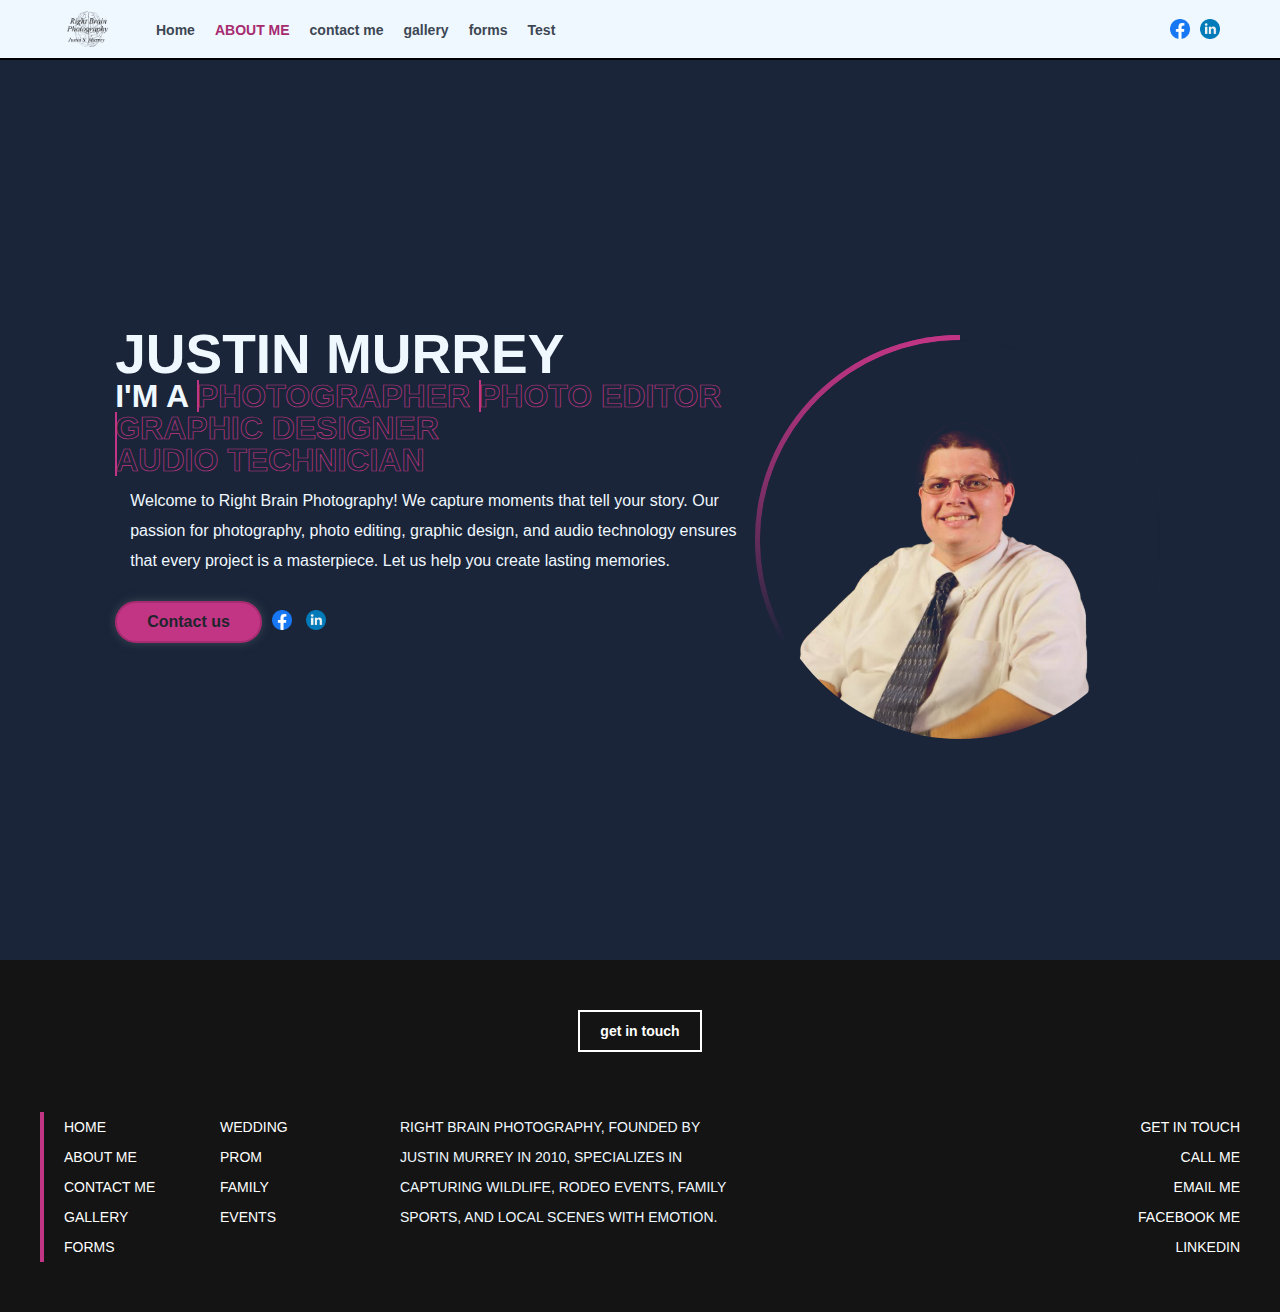
<file: aboutme.html>
<!DOCTYPE html>
<html lang="en">
  <head>
    <meta charset="UTF-8" />
    <meta name="viewport" content="width=device-width, initial-scale=1.0" />
    <title>right Brain Photography contact page</title>
    <link rel="stylesheet" href="css/reset.css" />
    <link rel="stylesheet" href="css/main.css" />
    <link rel="stylesheet" href="css/about.css" />
  </head>
  <body>
    <header class="head-main">
      <div class="head-main-logo">
        <img src="/images/logo3copy.png" alt="logo" />
        <nav class="head-main-nav">
          <ul>
            <li><a href="Index.html">Home</a></li>
            <li><a href="aboutme.html" class="active">about me</a></li>
            <li><a href="contactme.html">contact me</a></li>
            <li><a href="portfolio.html">gallery</a></li>
            <li><a href="#">forms</a></li>
            <li><a href="test.html">Test</a></li>
          </ul>
        </nav>
      </div>
      <div class="head-main-sm">
        <a href="#"> <div class="head-main-sm-fb"></div></a>
        <a href="#"><div class="head-main-sm-in"></div></a>
      </div>
    </header>
    <!--do not delete above-->
    <!--about section-->
    <section class="about-home">
      <div class="about-info">
        <h1>Justin Murrey</h1>
        <h2>
          I'm a
          <span style="--i: 4" data-text="Photographer">Photographer</span>
          <span style="--i: 3" data-text="Photo Editor">Photo Editor</span>
          <span style="--i: 2" data-text="Graphic Designer"
            >Graphic Designer</span
          >
          <span style="--i: 1" data-text="Audio Technician"
            >Audio Technician</span
          >
        </h2>
        <p>
          Welcome to Right Brain Photography! We capture moments that tell your
          story. Our passion for photography, photo editing, graphic design, and
          audio technology ensures that every project is a masterpiece. Let us
          help you create lasting memories.
        </p>

        <div class="btn-sci">
          <a class="btn-about" href="contactme.html">Contact us</a>
          <div class="sci">
            <a href="#">
              <img class="social-media" src="images/facebook.png" alt="" />
            </a>
            <a href="#">
              <img class="social-media" src="images/linkedin.png" alt="" />
            </a>
          </div>
        </div>
      </div>
      <!--about img-->
      <div class="about-img">
        <div class="about-img-box">
          <div class="about-img-item">
            <img src="images/selfportraitabout.png" alt="self portrait" />
          </div>
        </div>
      </div>
    </section>
    <!--footer section-->
    <footer class="footer-main">
      <div class="wrapper-main">
        <div class="wrapper-main footer-main-flex">
          <a class="footer-getintouch" href="#">get in touch</a>

          <div class="footer-sitemap">
            <ul>
              <li><a href="#">HOME</a></li>
              <li><a href="#"> ABOUT ME</a></li>
              <li><a href="#"> CONTACT ME</a></li>
              <li><a href="#"> GALLERY</a></li>
              <li><a href="#"> FORMS</a></li>
            </ul>
            <ul>
              <li><a href="#">WEDDING</a></li>
              <li><a href="#">PROM</a></li>
              <li><a href="#">FAMILY</a></li>
              <li><a href="#">EVENTS</a></li>
            </ul>
            <ul>
              <li>
                <p class="footer-sitemap-about">
                  Right Brain Photography, founded by Justin Murrey in 2010,
                  specializes in capturing wildlife, rodeo events, family
                  sports, and local scenes with emotion.
                </p>
              </li>
            </ul>
            <ul>
              <li></li>
              <li><a href="contactme.html">GET IN TOUCH</a></li>
              <li><a href="tel:+7406071026">CALL ME</a></li>
              <li><a href="mailto:justinmurrey7@gmail.com">EMAIL ME</a></li>
              <li><a href="#">FACEBOOK ME</a></li>
              <li><a href="#">LINKEDIN</a></li>
            </ul>
          </div>
        </div>
      </div>
    </footer>
  </body>
</html>
</file>
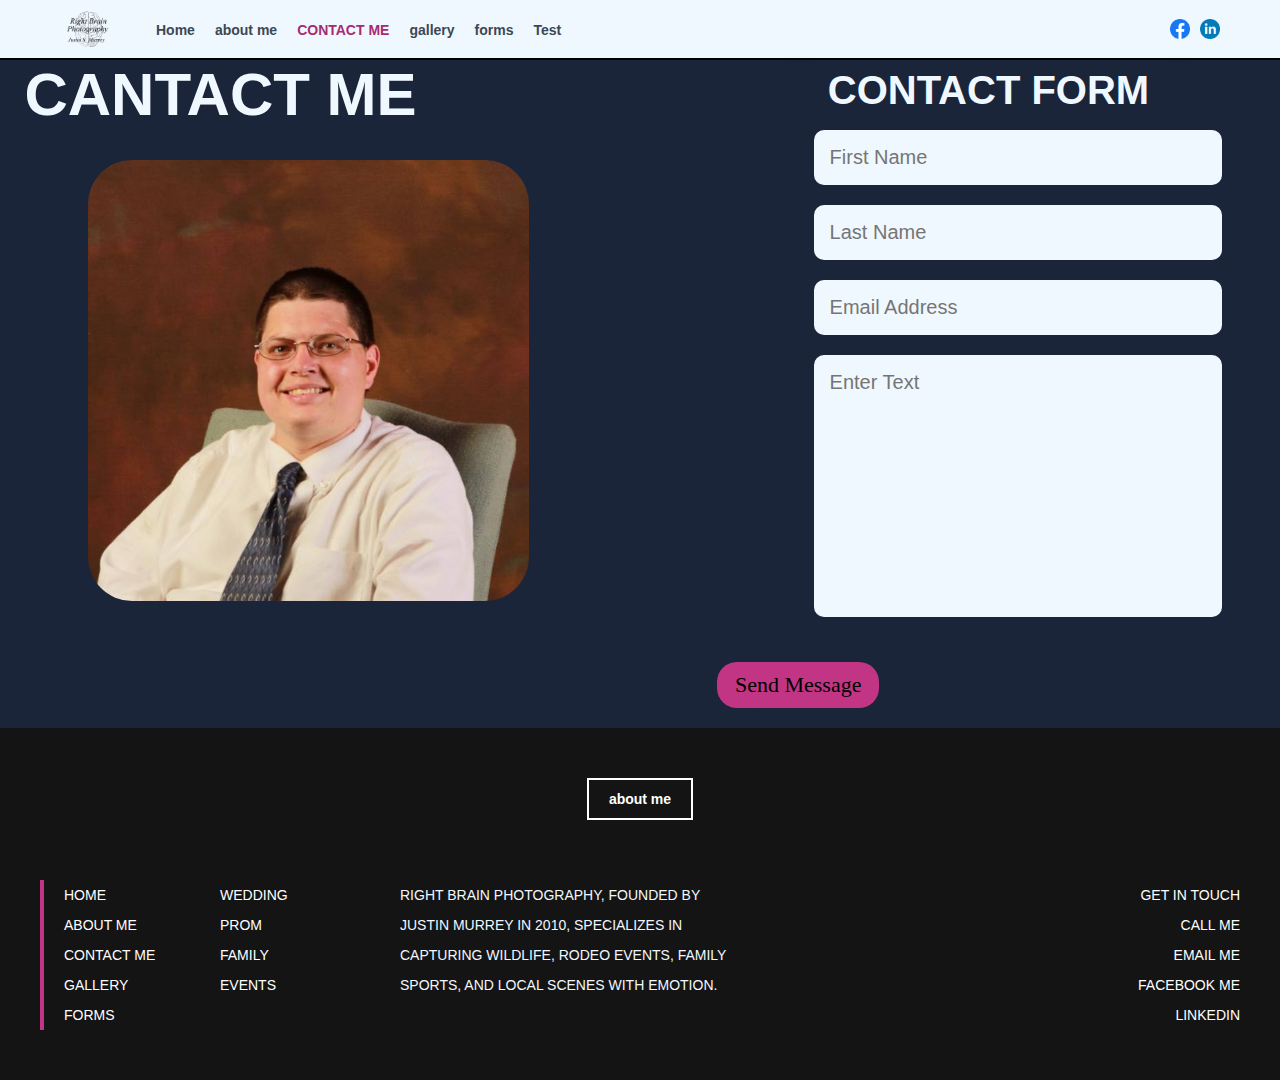
<file: contactme.html>
<!DOCTYPE html>
<html lang="en">
  <head>
    <meta charset="UTF-8" />
    <meta name="viewport" content="width=device-width, initial-scale=1.0" />
    <title>right Brain Photography test</title>
    <link rel="stylesheet" href="css/reset.css" />
    <link rel="stylesheet" href="css/main.css" />
    <link rel="stylesheet" href="css/contact.css" />
  </head>
  <body>
    <header class="head-main">
      <div class="head-main-logo">
        <img src="/images/logo3copy.png" alt="logo" />
        <nav class="head-main-nav">
          <ul>
            <li><a href="Index.html">Home</a></li>
            <li><a href="aboutme.html">about me</a></li>
            <li><a href="contactme.html" class="active">contact me</a></li>
            <li><a href="portfolio.html">gallery</a></li>
            <li><a href="#">forms</a></li>
            <li><a href="test.html">Test</a></li>
          </ul>
        </nav>
      </div>
      <div class="head-main-sm">
        <a href="#"> <div class="head-main-sm-fb"></div></a>
        <a href="#"><div class="head-main-sm-in"></div></a>
      </div>
    </header>
    <!--do not delete above-->
    <!--cantact Page-->
    <section class="contactme">
      <div class="contact-img-items">
        <h1>Cantact me</h1>
        <img src="images/selfportrait.JPG" alt="" />
      </div>
      <div class="contact-form">
        <h2>Contact Form</h2>
        <form action="https://formspree.io/f/xanenejl" method="POST">
          <input type="text" name=" first" placeholder="First Name" required />
          <input type="text" name=" last" placeholder="Last Name" />
          <input type="email" name=" email" placeholder="Email Address" />
          <textarea
            name="message"
            cols="60"
            rows="10"
            placeholder="Enter Text"
            required
          ></textarea>
          <button class="btn-contact" type="submit">Send Message</button>
        </form>
      </div>
    </section>
    <!--footer section-->
    <footer class="footer-main">
      <div class="wrapper-main">
        <div class="wrapper-main footer-main-flex">
          <a class="footer-getintouch" href="aboutme.html"> about me</a>

          <div class="footer-sitemap">
            <ul>
              <li><a href="#">HOME</a></li>
              <li><a href="#"> ABOUT ME</a></li>
              <li><a href="#"> CONTACT ME</a></li>
              <li><a href="#"> GALLERY</a></li>
              <li><a href="#"> FORMS</a></li>
            </ul>
            <ul>
              <li><a href="#">WEDDING</a></li>
              <li><a href="#">PROM</a></li>
              <li><a href="#">FAMILY</a></li>
              <li><a href="#">EVENTS</a></li>
            </ul>
            <ul>
              <li>
                <p class="footer-sitemap-about">
                  Right Brain Photography, founded by Justin Murrey in 2010,
                  specializes in capturing wildlife, rodeo events, family
                  sports, and local scenes with emotion.
                </p>
              </li>
            </ul>
            <ul>
              <li></li>
              <li><a href="contactme.html">GET IN TOUCH</a></li>
              <li><a href="tel:+7406071026">CALL ME</a></li>
              <li><a href="mailto:justinmurrey7@gmail.com">EMAIL ME</a></li>
              <li><a href="#">FACEBOOK ME</a></li>
              <li><a href="#">LINKEDIN</a></li>
            </ul>
          </div>
        </div>
      </div>
    </footer>
  </body>
</html>
</file>
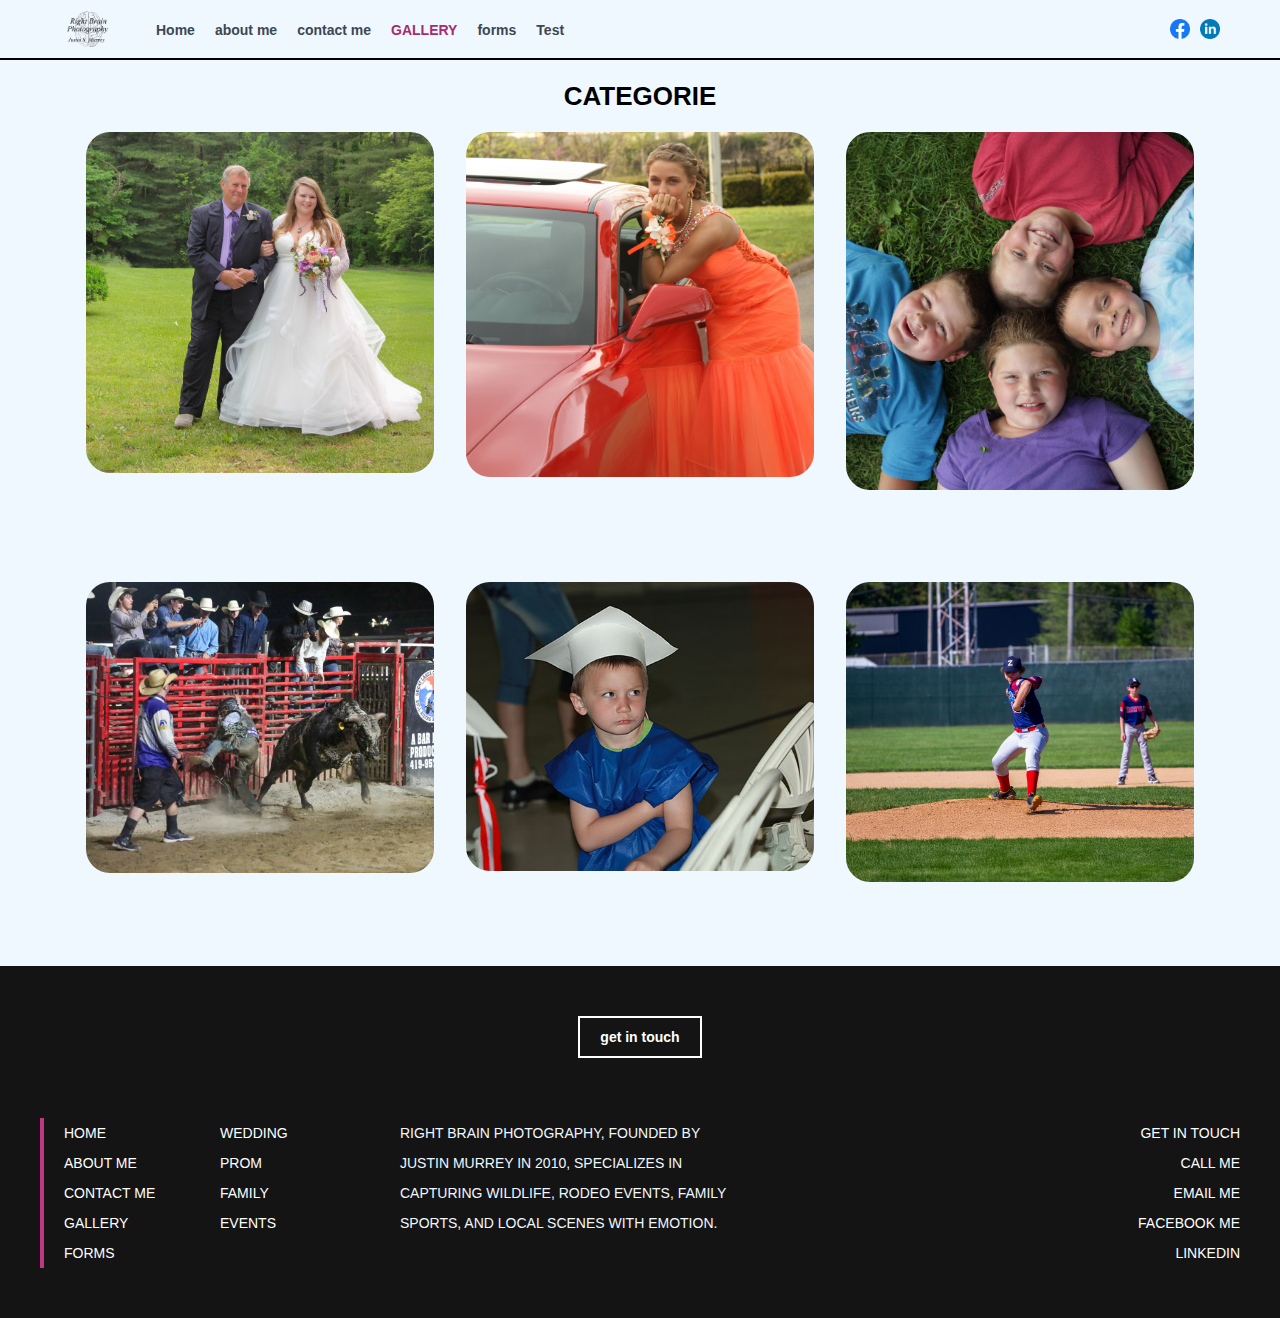
<file: portfolio.html>
<!DOCTYPE html>
<html lang="en">
  <head>
    <meta charset="UTF-8" />
    <meta name="viewport" content="width=device-width, initial-scale=1.0" />
    <title>right Brain Photography test</title>
    <link rel="stylesheet" href="css/reset.css" />
    <link rel="stylesheet" href="css/main.css" />
    <link rel="stylesheet" href="css/portfolio.css" />
  </head>
  <body>
    <header class="head-main">
      <div class="head-main-logo">
        <img src="/images/logo3copy.png" alt="logo" />
        <nav class="head-main-nav">
          <ul>
            <li><a href="Index.html">Home</a></li>
            <li><a href="aboutme.html">about me</a></li>
            <li><a href="contactme.html">contact me</a></li>
            <li><a href="portfolio.html" class="active">gallery</a></li>
            <li><a href="#">forms</a></li>
            <li><a href="test.html">Test</a></li>
          </ul>
        </nav>
      </div>
      <div class="head-main-sm">
        <a href=""> <div class="head-main-sm-fb"></div></a>
        <a href="#"><div class="head-main-sm-in"></div></a>
      </div>
    </header>
    <!--do not delete above-->
    <!-- GALLERY Page-->
    <section>
      <div class="container">
        <h1>Categorie</h1>
        <div class="card-cantainer">
          <article class="card-article">
            <img
              class="card-img"
              src="images/weddingcopy.jpg"
              alt="wedding Portrait"
            />

            <div class="card-data">
              <span class="card-description">
                Lorem, ipsum dolor sit amet consectetur adipisicing elit. quis!
              </span>
              <h2 class="card-title">WEDDING PORTRAITS</h2>
              <a href="#" class="card-button">View More</a>
            </div>
          </article>

          <article class="card-article">
            <img
              class="card-img"
              src="images/Promnightcopy.jpg"
              alt="wedding Portrait"
            />

            <div class="card-data">
              <span class="card-description">
                Lorem, ipsum dolor sit amet consectetur adipisicing elit. quis!
              </span>
              <h2 class="card-title">PROM PORTRAITS</h2>
              <a href="#" class="card-button">View More</a>
            </div>
          </article>

          <article class="card-article">
            <img
              class="card-img"
              src="images/family5copy.jpg"
              alt="wedding Portrait"
            />

            <div class="card-data">
              <span class="card-description">
                Lorem, ipsum dolor sit amet consectetur adipisicing elit. quis!
              </span>
              <h2 class="card-title">FAMILY PORTRAITS</h2>
              <a href="#" class="card-button">View More</a>
            </div>
          </article>

          <article class="card-article">
            <img
              class="card-img"
              src="images/rodeo14.JPG"
              alt="wedding Portrait"
            />

            <div class="card-data">
              <span class="card-description">
                Lorem, ipsum dolor sit amet consectetur adipisicing elit. quis!
              </span>
              <h2 class="card-title">EVENTS</h2>
              <a href="#" class="card-button">View More</a>
            </div>
          </article>

          <article class="card-article">
            <img
              class="card-img"
              src="images/School-event10copy.jpg"
              alt="Portrait"
            />

            <div class="card-data">
              <span class="card-description">
                Lorem, ipsum dolor sit amet consectetur adipisicing elit. quis!
              </span>
              <h2 class="card-title">SCHOOL EVENTS</h2>
              <a href="#" class="card-button">View More</a>
            </div>
          </article>

          <article class="card-article">
            <img
              class="card-img"
              src="images/baseballcopy.jpg"
              alt="wedding Portrait"
            />

            <div class="card-data">
              <span class="card-description">
                Lorem, ipsum dolor sit amet consectetur adipisicing elit. quis!
              </span>
              <h2 class="card-title">SPORTS EVENTS</h2>
              <a href="#" class="card-button">View More</a>
            </div>
          </article>
        </div>
      </div>
    </section>

    <!--footer section-->
    <footer class="footer-main">
      <div class="wrapper-main">
        <div class="wrapper-main footer-main-flex">
          <a class="footer-getintouch" href="#">get in touch</a>

          <div class="footer-sitemap">
            <ul>
              <li><a href="#">HOME</a></li>
              <li><a href="#">ABOUT ME</a></li>
              <li><a href="#">CONTACT ME</a></li>
              <li><a href="#">GALLERY</a></li>
              <li><a href="#">FORMS</a></li>
            </ul>
            <ul>
              <li><a href="#">WEDDING</a></li>
              <li><a href="#">PROM</a></li>
              <li><a href="#">FAMILY</a></li>
              <li><a href="#">EVENTS</a></li>
            </ul>
            <ul>
              <li>
                <p class="footer-sitemap-about">
                  Right Brain Photography, founded by Justin Murrey in 2010,
                  specializes in capturing wildlife, rodeo events, family
                  sports, and local scenes with emotion.
                </p>
              </li>
            </ul>
            <ul>
              <li></li>
              <li><a href="contactme.html">GET IN TOUCH</a></li>
              <li><a href="tel:+7406071026">CALL ME</a></li>
              <li><a href="mailto:justinmurrey7@gmail.com">EMAIL ME</a></li>
              <li><a href="#">FACEBOOK ME</a></li>
              <li><a href="#">LINKEDIN</a></li>
            </ul>
          </div>
        </div>
      </div>
    </footer>
  </body>
</html>
</file>
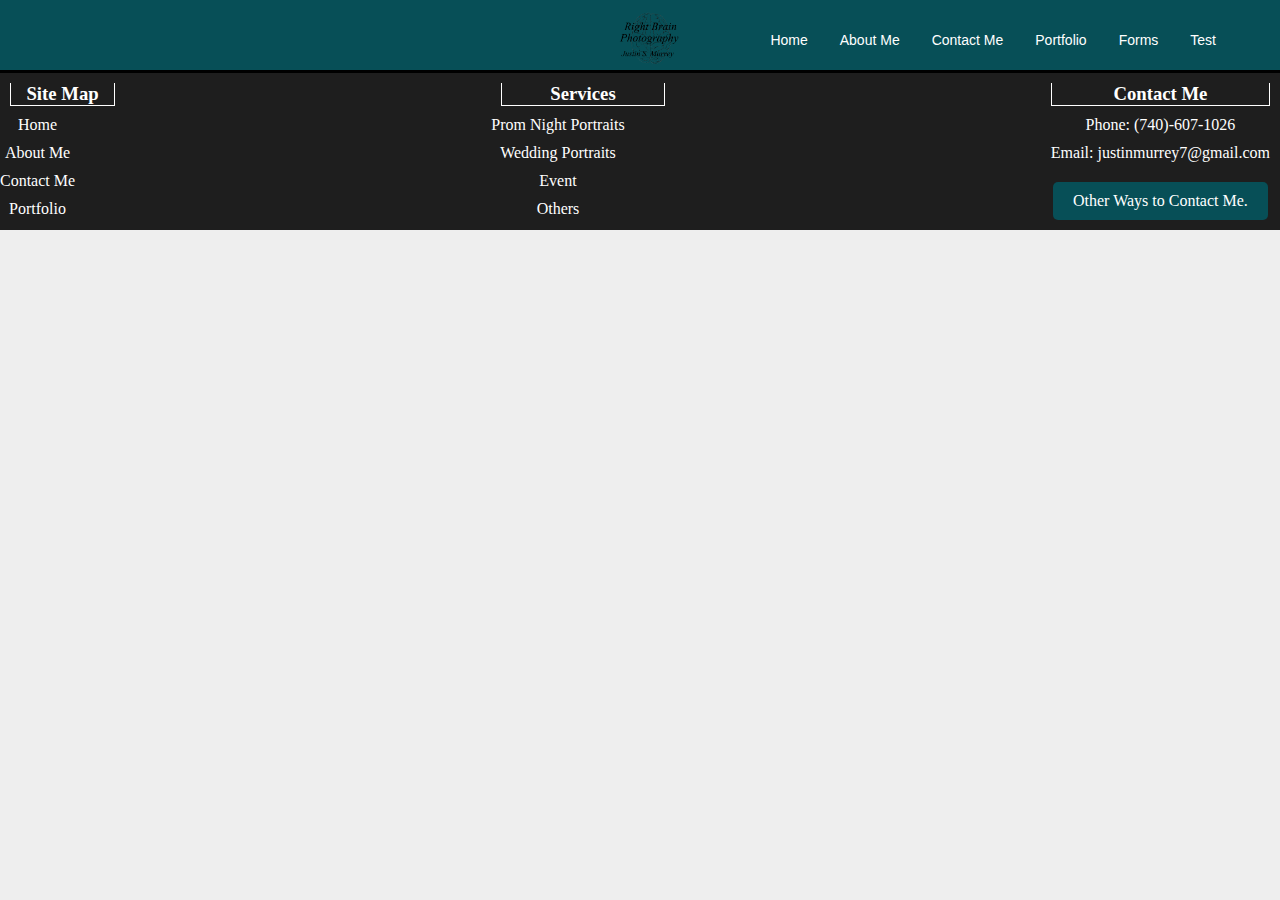
<file: wedding.html>
<!DOCTYPE html>
<html lang="en">
  <head>
    <meta charset="UTF-8" />
    <meta name="viewport" content="width=device-width, initial-scale=1.0" />
    <title>Right Brain Photography</title>
    <link rel="stylesheet" href="css/style.css" />
  </head>
  <body>
    <!--NAV bar-->
    <header>
      <nav>
        <a href="index.html" class="logo">
          <img src="images/logo3copy.png" alt="Right Brain Photography Logo" />
        </a>
        <ul>
          <li><a href="index.html">Home</a></li>
          <li><a href="aboutme.html">About Me</a></li>
          <li><a href="contactme.html">Contact Me</a></li>
          <li><a href="portfolio.html">Portfolio</a></li>
          <li>
            <a href="#">Forms</a>
            <ul>
              <li><a href="#">re-order</a></li>
              <li><a href="#">new customer</a></li>
            </ul>
          </li>
          <li><a href="test.html">Test</a></li>
        </ul>
      </nav>
    </header>
    <!--wedding pictures-->

    <!--footer section-->
    <footer>
      <div class="footer-container">
        <div class="footer-section">
          <h3>Site Map</h3>
          <ul>
            <li><a href="index.html">Home</a></li>
            <li><a href="aboutme.html">About Me</a></li>
            <li><a href="contactme.html">Contact Me</a></li>
            <li><a href="portfolio.html">Portfolio</a></li>
          </ul>
        </div>
        <div class="footer-section">
          <h3>Services</h3>
          <ul>
            <li><a href="">Prom Night Portraits</a></li>
            <li><a href="#">Wedding Portraits</a></li>
            <li><a href="#">Event</a></li>
            <li><a href="#">Others</a></li>
          </ul>
        </div>
        <div class="footer-section">
          <h3>Contact Me</h3>
          <p>Phone: (740)-607-1026</p>
          <p>
            Email:
            <a href="mailto:justinmurrey7@gmail.com">justinmurrey7@gmail.com</a>
          </p>
          <a href="contactme.html" class="email-button"
            >Other Ways to Contact Me.</a
          >
        </div>
      </div>
    </footer>
    <script src="JS/script.js"></script>
  </body>
</html>
</file>
<file: css/main.css>
/*body*/
:root {
  --site-color-01: #f0f8ff;
  --site-color-02: #3d4753;
  --site-color-03: #c13584;
  --site-color-03-hover: #a62b70;
  --site-color-04: #a1e0ff;
  --site-color-05: #1a253a;
  --h2
}

body {
  background-color: var(--site-color-01);
}

h1 {
  font-size: 26px;
  line-height: 32px;
  color: var(--site-color-01);
  font-family: Arial, Helvetica, sans-serif;
  font-weight: 600;
  text-transform: uppercase;
}
h2 {
  font-size: 26px;
  line-height: 32px;
  color: var(--site-color-01);
  font-family: Arial, Helvetica, sans-serif;
  font-weight: 600;
  text-transform: uppercase;
}

h2 {
  font-size: 26px;
  line-height: 32px;
  color: var(--site-color-01);
  font-family: Arial, Helvetica, sans-serif;
  font-weight: 600;
  text-transform: uppercase;
}

h3 {
  font-size: 26px;
  line-height: 32px;
  color: var(--site-color-01);
  font-family: Arial, Helvetica, sans-serif;
  font-weight: 600;
  text-transform: uppercase;
}

p {
  font-size: 14px;
  line-height: 30px;
  color: var(--site-color-01);
  font-family: Arial, Helvetica, sans-serif;
}

a {
  font-size: 14px;
  line-height: 18px;
  color: var(--site-color-02);
  font-family: Arial, Helvetica, sans-serif;
  cursor: pointer;
}

.wrapper-main {
  width: 1200px;
  margin: 0 auto;
}

/*heder-Main*/
.head-main {
  position: fixed;
  top: 0;
  width: 100%;
  height: 60px;
  background-color: var(--site-color-01);
  display: flex;
  justify-content: space-between;
  border-bottom: 2px solid #000;
  z-index: 1000;
}

.head-main-logo {
  display: flex;
  width: fit-content;
  height: 100%;
  padding-left: 60px;
}
.head-main-logo img {
  height: 70px;
  align-self: center;
}

.head-main-nav {
  width: fit-content;
  height: 100%;
}

.head-main-nav ul {
  list-style: none;
  margin-left: 30px;
}

.head-main-nav ul li {
  display: inline;
  float: left;
}

.head-main-nav ul li a {
  padding: 0 10px;
  font-family: Arial, Helvetica, sans-serif;
  line-height: 60px;
  display: block;

  font-weight: 600;
}

.head-main-nav ul li a:hover {
  transform: scale(1.3);
  color: var(--site-color-03);
  text-transform: uppercase;
}

.active {
  text-transform: uppercase;
  color: #a62b70;
}

.head-main-sm {
  width: fit-content;
  height: 100%;
  padding-right: 60px;
  display: flex;
  align-items: center;
  column-gap: 10px;
}

.head-main-sm-fb {
  width: 20px;
  height: 20px;
  background-image: url(../images/facebook.png);
  background-repeat: no-repeat;
  background-size: cover;
  transition: all ease-in-out 5ms;
}

.head-main-sm-in {
  width: 20px;
  height: 20px;
  background-image: url(../images/linkedin.png);
  background-repeat: no-repeat;
  background-size: cover;
  transition: all ease-in-out 5ms;
}

.head-main-sm-fb:hover {
  transform: scale(1.4);
}

.head-main-sm-in:hover {
  transform: scale(1.4);
}

/* do not delete above*/
/* footer section*/
.footer-main {
  width: 100%;
  padding: 10px 0 50px;
  background-color: #141414;
}

.footer-main-flex {
  display: flex;
  justify-content: center;
  flex-wrap: wrap;
}

.footer-testimonial {
  flex-basis: 20%;
  display: flex;
  justify-content: center;
  flex-wrap: wrap;
}

.footer-testimonial img {
  width: 50%;
}

.footer-testimonial p {
  text-align: center;
  font-size: 16px;
  padding: 200 20px 0;
}
.footer-getintouch {
  padding: 10px 20px;
  margin: 40px 0 60px;
  border: 2px solid #fff;
  color: #fff;
  font-weight: 600;
  transition: all ease-in-out 200ms;
}

.footer-getintouch:hover {
  color: var(--site-color-03);
  border: 2px solid var(--site-color-03-hover);
}

.footer-sitemap {
  flex-basis: 100%;
  display: flex;
}

.footer-sitemap a {
  line-height: 30px;
  color: #fff;
}

.footer-sitemap ul:nth-child(1) {
  border-left: 4px solid var(--site-color-03);
  padding-left: 20px;
}

.footer-sitemap a:hover {
  opacity: 0.8;
  color: var(--site-color-03);
}

.footer-sitemap ul:nth-child(1),
.footer-sitemap ul:nth-child(2) {
  flex-basis: 180px;
}

.footer-sitemap ul:nth-child(3) {
  flex-basis: 340px;
}

.footer-sitemap p {
  text-transform: uppercase;
}

.footer-sitemap ul:nth-child(4) {
  flex-grow: 1;
}

.footer-sitemap ul:nth-child(4) li {
  float: right;
  clear: both;
}

/* cell phone media query 600*/

@media only screen and (max-width: 600px) {
  .wrapper-main {
    width: calc(100% - 40px);
  }

  .head-main-logo {
    padding-left: 20px;
  }

  .head-main-nav {
    display: none;
  }

  .head-main-sm {
    padding-right: 20px;
  }

  /* footer section*/

  .footer-testimonial {
    display: none;
  }

  .footer-testimonial img {
    width: 50%;
  }

  .footer-getintouch {
    margin: 0 0 60px;
  }

  .footer-sitemap {
    flex-wrap: wrap;
  }

  .footer-sitemap ul:nth-child(1) {
    border-left: none;
    padding-left: 0px;
  }

  .footer-sitemap ul:nth-child(1),
  .footer-sitemap ul:nth-child(2),
  .footer-sitemap ul:nth-child(3) {
    flex-basis: 100%;
    text-align: center;
    padding-bottom: 20px;
  }

  .footer-sitemap p {
    padding: 0 20px;
  }

  .footer-sitemap ul:nth-child(4) {
    flex-grow: 1;
  }

  .footer-sitemap ul:nth-child(4) ul {
    text-align: center;
  }
}

/* tablet breakpoint*/
@media only screen and (min-width: 600px) and (max-width: 792px) {
  .wrapper-main {
    width: calc(100% - 40px);
  }

  .head-main-logo {
    padding-left: 20px;
  }

  .head-main-nav ul li a {
    padding: 0 5px;
    font-size: 12px;
  }

  .head-main-sm {
    padding-right: 20px;
  }

  /* footer section */
  .footer-testimonial {
    flex-basis: 100%;
    text-align: center;
  }

  .footer-testimonial img {
    width: 30%;
  }

  .footer-getintouch {
    margin: 20px 0 40px;
  }

  .footer-sitemap {
    flex-wrap: wrap;
  }

  .footer-sitemap ul:nth-child(1) {
    border-left: none;
    padding-left: 0px;
  }

  .footer-sitemap ul:nth-child(1),
  .footer-sitemap ul:nth-child(2),
  .footer-sitemap ul:nth-child(3) {
    flex-basis: 100%;
    text-align: center;
    padding-bottom: 20px;
  }

  .footer-sitemap p {
    margin-top: 80px;
    padding: 0 20px;
  }

  .footer-sitemap ul:nth-child(4) {
    flex-grow: 1;
  }

  .footer-sitemap ul:nth-child(4) ul {
    text-align: center;
  }
}

/* desktop breakpoint */
@media only screen and (min-width: 792px) and (max-width: 1210px) {
  .wrapper-main {
    width: calc(100% - 40px);
  }

  .head-main-logo {
    padding-left: 30px;
  }

  .head-main-nav ul li a {
    padding: 0 8px;
    font-size: 14px;
  }

  .head-main-sm {
    padding-right: 30px;
  }

  /* footer section */
  .footer-testimonial {
    flex-basis: 50%;
    text-align: center;
  }

  .footer-main-flex {
    display: flex;
    justify-content: center;
    flex-wrap: wrap;
  }

  .footer-testimonial p {
    padding-bottom: 50px;
  }

  .footer-testimonial img {
    width: 40%;
  }

  .footer-getintouch {
    display: none;
  }

  .footer-sitemap-about {
    display: none;
  }

  .footer-sitemap {
    flex-wrap: wrap;
  }

  .footer-sitemap ul:nth-child(1) {
    border-left: none;
    padding-left: 0px;
  }

  .footer-sitemap ul:nth-child(1),
  .footer-sitemap ul:nth-child(2),
  .footer-sitemap ul:nth-child(3) {
    flex-basis: 50%;
    text-align: center;
    padding-bottom: 20px;
  }

  .footer-sitemap p {
    padding: 0 20px;
  }

  .footer-sitemap ul:nth-child(4) {
    flex-grow: 1;
  }

  .footer-sitemap ul:nth-child(4) ul {
    text-align: center;
  }
}
</file>
<file: css/about.css>
/* about page*/

.social-media {
  width: 20px;
  height: 20px;
  background-repeat: no-repeat;
  background-size: cover;
  transition: all ease-in-out 5ms;
}

.about-home {
  margin-top: 60px;
  background-color: var(--site-color-05);
  background-size: cover;
  background-position: center;
  background-repeat: no-repeat;
  min-height: calc(100vh - 60px);
}

.about-home {
  display: flex;
  align-items: center;
  height: 100vh;
  padding: 60px 9% 0;
  color: var(--site-color-04);
}

.about-info h1 {
  font-size: 55px;
}

.about-info h2 {
  font-size: 32px;
  margin-top: 10px;
}

.about-info p {
  font-size: 16px;
  margin: 10px 15px 25px;
}

.about-info .btn-sci {
  margin-bottom: 100px;
  display: flex;
  align-items: center;
}

.btn-about {
  display: inline-block;
  padding: 10px 30px;
  background: var(--site-color-03);
  border: 2px solid var(--site-color-03-hover);
  border-radius: 40px;
  box-shadow: 0 0 10px var(--site-color-02);
  font-size: 16px;
  color: #1f242d;
  font-weight: 600;
  transition: 0.5s;
}

.btn-about:hover {
  background-color: transparent;
  color: var(--site-color-03);
  box-shadow: none;
}

.about-info .social-media {
  margin-left: 10px;
}

.social-media:hover {
  display: inline-flex;
  transform: scale(1.4);
}
/* about image*/
.about-info h2 {
  display: inline-block;
  font-size: 32px;
}

.about-info h2 span {
  position: relative;
  display: inline-block;
  color: transparent;
  -webkit-text-stroke: 0.7px var(--site-color-03);
  animation: display-text 16s linear infinite;
  animation-delay: calc(-4s * var(--i));
}

@keyframes display-text {
  25%,
  100% {
    display: none;
  }
}

.about-info h2 span:before {
  content: attr(data-text);
  position: absolute;
  width: 0;
  border-right: 2px solid var(--site-color-03);
  color: var(--site-color-03);
  white-space: nowrap;
  overflow: hidden;
  animation: fill-text 4s linear infinite;
}

@keyframes fill-text {
  10%,
  100% {
    width: 0;
  }
  70%,
  90% {
    width: 100%;
  }
}

.about-img .about-img-box {
  position: relative;
  width: 32vw;
  height: 32vw;
  border-radius: 50%;
  padding: 5px;
  display: flex;
  justify-content: center;
  align-items: center;
  overflow: hidden;
}

.about-img .about-img-box:before,
.about-img .about-img-box::after {
  content: "";
  position: absolute;
  width: 500px;
  height: 500px;
  background: conic-gradient(transparent, transparent, transparent, #c13584);
  transform: rotate(0deg);
  animation: rotate-border 10s linear infinite;
}

.about-img .about-img-box::after {
  animation-delay: -5s;
}

@keyframes rotate-border {
  100% {
    transform: rotate(360deg);
  }
}

.about-img .about-img-box .about-img-item {
  position: relative;
  width: 100%;
  height: 100%;
  background-color: var(--site-color-05);
  border-radius: 50%;
  border: 1px solid var(--site-color-05);
  display: flex;
  justify-content: center;
  z-index: 1;
  overflow: hidden;
}

.about-img .about-img-box .about-img-item img {
  position: absolute;
  display: block;
  width: 85%;
  object-fit: contain;
  mix-blend-mode: lighten;
}
/*media query*/
@media only screen and (max-width: 600px) {
  .about-home {
    display: block;
  }

  .about-info h1 {
    font-size: 36px;
  }

  .about-info h2 {
    font-size: 24px;
  }

  .about-info p {
    font-size: 14px;
  }

  .about-img .about-img-box {
    width: 80vw;
    height: 80vw;
  }
}
@media only screen and (min-width: 600px) and (max-width: 792px) {
  .about-home {
    display: block;
  }

  .about-info h1 {
    font-size: 40px;
  }

  .about-info h2 {
    font-size: 28px;
  }

  .about-info p {
    font-size: 15px;
  }

  .about-img .about-img-box {
    width: 60vw;
    height: 60vw;
  }
  .btn-sci {
    margin-bottom: 20px;
  }
}

@media only screen and (min-width: 792px) and (max-width: 1210px) {
  .about-home {
    display: block;
  }

  .about-info h1 {
    font-size: 45px;
  }

  .about-info h2 {
    font-size: 30px;
  }

  .about-info p {
    font-size: 15px;
  }

  .about-img .about-img-box {
    width: 50vw;
    height: 50vw;
  }

  .btn-sci {
    margin-bottom: 20px;
  }
}
@media only screen and (min-width: 1210px) {
  .about-home {
    display: flex;
  }

  .about-info h1 {
    font-size: 55px;
  }

  .about-info h2 {
    font-size: 32px;
  }

  .about-info p {
    font-size: 16px;
  }

  .about-img .about-img-box {
    width: 32vw;
    height: 32vw;
  }

  .btn-sci {
    margin-bottom: 20px;
  }
}
</file>
<file: css/contact.css>
/* contact page*/
.contactme {
    background-color: var(--site-color-05);
    display: flex;
    width: 100%;
    margin-top: 60px;
  }
  .contact-img-items {
    display: block;
  }
  
  .contact-img-items h1 {
    text-align: center;
    padding-top: 10px;
    font-size: 60px;
    line-height: 50px;
  }
  .contact-form h2 {
    text-align: center;
    padding-top: 10px;
    font-size: 40px;
    line-height: 40px;
    margin-bottom: 20px;
  }
  .contact-img-items img {
    border-radius: 10%;
    margin: 40px;
  }
  
  .contact-form {
    background-color: var(--site-color-05);
    border-radius: 20%;
    margin-left: 12%;
  }
  input {
    background-color: var(--site-color-01);
    width: 70%;
    margin-left: 12%;
    font-size: 20px;
    font-family: Arial, Helvetica, sans-serif;
    padding: 16px 16px;
    border-radius: 10px;
    border-color: #000;
    margin-bottom: 20px;
  }
  
  input:focus-within,
  textarea:focus-within {
    outline: none;
    background-color: var(--site-color-04);
  }
  
  textarea {
    background-color: var(--site-color-01);
    width: 70%;
    margin-left: 12%;
    font-size: 20px;
    padding: 16px 16px;
    border-radius: 10px;
    border-color: #000;
    margin-bottom: 25px;
    font-family: Arial, Helvetica, sans-serif;
    display: flex;
  }
  
  .btn-contact {
    background-color: var(--site-color-03);
    margin: 20px 20px;
    border-radius: 20px;
    border-color: black;
    font-size: 22px;
    padding: 10px 18px;
    text-align: center;
  }
  /*media query*/
  @media only screen and (max-width: 600px) {
    .contactme {
      flex-direction: column;
      align-items: center;
    }
  
    .contact-img-items img,
    .contact-form,
    input,
    textarea {
      width: 90%;
      margin-left: 5%;
    }
  
    .contact-img-items h1,
    .contact-form h2 {
      font-size: 40px;
      line-height: 35px;
    }
  }
  @media only screen and (min-width: 600px) and (max-width: 792px) {
    .contactme {
      flex-direction: column;
      align-items: center;
    }
  
    .contact-img-items img,
    .contact-form,
    input,
    textarea {
      width: 80%;
      margin-left: 10%;
    }
  
    .contact-img-items h1,
    .contact-form h2 {
      font-size: 50px;
      line-height: 45px;
    }
/* footer section*/

  }
  
  @media only screen and (min-width: 793px) and (max-width: 1210px) {
    .contactme {
      flex-direction: row;
      align-items: flex-start;
    }
  
    .contact-img-items img,
    .contact-form,
    input,
    textarea {
      margin-left: 15%;
    }
  
    .contact-img-items h1,
    .contact-form h2 {
      font-size: 55px;
      line-height: 50px;
    }
  }
  @media only screen and (min-width: 1210px) {
    .contactme {
      flex-direction: row;
      align-items: flex-start;
    }
  
    .contact-img-items img,
    .contact-form,
    input,
    textarea {
      margin-left: 20%;
    }
  }
</file>
<file: css/portfolio.css>
/*body*/
/* category section*/
:root {
  --h2-font-size: 1.25rem;
  --small-font-size: 0.813rem;
}

section h1 {
  color: #000;
  margin-bottom: 20px;
}

/* card itself*/
.container {
  display: grid;
  place-items: center;
  margin-inline: 1.5rem;
  padding-block: 5rem;
}

.card-cantainer {
  display: grid;
  row-gap: 5.5rem;
}

.card-article {
  position: relative;
  overflow: hidden;
}

.card-img {
  width: 328px;
  border-radius: 1.5rem;
}
.card-data {
  width: 288px;
  background-color: var(--site-color-01);
  padding: 1.5rem 2rem;
  box-shadow: 0 8px 24px hsla(0, 0%, 0%, 0.15);
  border-radius: 1rem;
  position: absolute;
  bottom: -11rem;
  left: 0;
  right: 0;
  margin-inline: auto;
  opacity: 0;
  transition: opacity 1s 1s;
}
.card-description {
  font-size: var(--small-font-size);
  display: block;
  margin-bottom: 0.25rem;
}

.card-title {
  color: #000;
  margin-bottom: 0.75rem;
  font-size: var(--h2-font-size);
}

.card-button {
  text-decoration: none;
  font-weight: 500;
  padding: 10px;
  color: var(--site-color-02);
  border-radius: 20px;
}

.card-button:hover {
  color: var(--site-color-03);
  padding: 10px;
}

/* animation on hover*/
.card-article:hover .card-data {
  animation: show-data 1s forwards;
  opacity: 1;
  transition: opacity 0.3s;
}

.card-article:hover {
  animation: remove-overflow 2s forwards;
}

.card-article:not(:hover) {
  animation: show-overflow 2s forwards;
}

.card-article:not(:hover) .card-data {
  animation: remove-data 1s forwards;
}

/* card animation */
@keyframes show-data {
  50% {
    transform: translateY(-10rem);
  }
  100% {
    transform: translateY(-7rem);
  }
}

@keyframes remove-overflow {
  to {
    overflow: initial;
  }
}

@keyframes remove-data {
  0% {
    transform: translateY(-7rem);
  }
  50% {
    transform: translateY(-10rem);
  }
  100% {
    transform: translateY(0.5rem);
  }
}

@keyframes show-overflow {
  0% {
    overflow: initial;
    pointer-events: none;
  }
  50% {
    overflow: hidden;
  }
}
/*Cell phones*/
@media only screen and (max-width: 600px) {
  .container {
    margin-inline: 1rem;
  }
  .card-data {
    width: 250px;
    padding: 1rem;
  }
}

/* tablet breakpoint*/
@media only screen and (min-width: 600px) and (max-width: 792px) {
  .card-cantainer {
    grid-template-columns: repeat(2, 1fr);
    column-gap: 1.5rem;
  }
}

@media only screen and (min-width: 792px) and (max-width: 1210px) {
  .container {
    height: 100%;
  }

  .card-cantainer {
    grid-template-columns: repeat(3, 1fr);
    column-gap: 1.5rem;
  }
}
@media only screen and (min-width: 1210px) {
  .card-cantainer {
    grid-template-columns: repeat(3, 1fr);
    column-gap: 2rem;
  }
  .card-img {
    width: 348px;
  }
  .card-data {
    width: 316px;
    padding-inline: 2.5rem;
  }
}
</file>
<file: css/style.css>
/*NAV bar*/
* {
  margin: 0;
  padding: 0;
}

body {
  background-color: #eee;
}
nav {
  width: 100%;
  background-color: #074f57;
  color: #fff;
  display: flex;
  justify-content: flex-end;
  align-items: center;
}

ul {
  margin-right: 50px;
  justify-content: space-between;
}

nav ul li {
  list-style: none;
  display: inline-block;
  position: relative;
}

nav ul li a {
  display: block;
  text-decoration: none;
  font-size: 14px;
  font-family: Arial, Helvetica, sans-serif;
  color: #fff;
  padding: 22px 14px;
  border-radius: 5px;
}

nav ul li a:hover {
  background-color: #fff;
  color: #074f57;
}

nav ul li ul li {
  width: 110px;
  border-radius: 4px;
}

nav ul li ul {
  display: none;
  position: absolute;
  background-color: #074f57;
  padding: 10px;
  width: 110px;
  border-radius: 0px 0px 5px 5px;
}

nav ul li:hover ul {
  display: block;
}

nav ul li ul a:hover {
  background-color: #f3f3f3;
}

.logo {
  position: absolute;
  left: 50%;
  transform: translateX(-50%);
  margin-top: 10px;
}

/*logo*/
.logo {
  float: left;
  margin-left: 10px;
  margin-top: 10px;
}

.logo img {
  height: 100px;
  width: auto;
}

/*hero Image*/

.hero {
  background-color: #074f57;
  background-image: url(../images/sunsetcopy.jpg);
  max-width: 100%;
  padding-top: 100px;
  padding-bottom: 100px;
  background-size: cover;
  background-repeat: no-repeat;
  border-bottom: 3px solid #1e1e1e;
  border-top: 3px solid #1e1e1e;
}

.hero-content h1 {
  font-size: 50px;
  font-family: Arial, Helvetica, sans-serif;
  text-align: center;
}

.hero-content p {
  font-size: 30px;
  font-family: Arial, Helvetica, sans-serif;
  text-align: center;
}

.btn {
  display: inline-block;
  text-align: center;
  background-color: #f3f3f3;
  color: #1e1e1e;
  padding: 10px 20px;
  text-decoration: none;
  border-radius: 5px;
  margin-top: 20px;
  position: absolute;
  left: 50%;
  transform: translateX(-50%);
}

.btn:hover {
  background-color: #074f57;
  color: #fff;
}

/*First section*/
.about-me {
  color: rgb(51, 50, 50);
  font-size: 1.5em;
  font-weight: 400;
  font-family: Arial, Helvetica, sans-serif;
  margin-top: 50px;
}
.about-me h2 {
  font-weight: 700;
  font-family: Arial, Helvetica, sans-serif;
  margin-bottom: 20px;
  margin-left: 100px;
}
.about-me p {
  font-family: Arial, Helvetica, sans-serif;
  margin-bottom: 20px;
  text-align: center;
  margin-left: 50px;
  align-content: center;
}
.about-me img {
  margin: 20px;
  border-radius: 5%;
}
.about-content {
  display: flex;
  margin-top: 5px;
}

.btn2 {
  display: inline-block;
  text-align: center;
  color: white;
  background-color: black;
  padding: 10px 20px;
  text-decoration: none;
  border-radius: 5px;
}
.btn2:hover {
  background-color: #074f57;
  color: white;
}
/*Second section*/
/* Services section*/
.service {
  display: flex;
  flex-direction: column;
  align-items: center;
}
.service {
  text-align: center;
  margin: 20px;
}
.service img {
  max-width: 700px;
  height: auto;
  border-radius: 10px;
}
.service-content {
  display: flex;
  text-align: center;
  margin-left: 50px;
  align-content: center;
}

.service-content h3 {
  text-align: center;
  margin: 20px;
}

.service-content p {
  text-align: center;
  align-content: center;
  margin: 20px;
}

.service-header {
  font-size: 50px;
  font-family: Arial, Helvetica, sans-serif;
  margin-left: 20px;
  margin-top: 20px;
}

.service-text {
  font-size: 20px;
  font-family: Arial, Helvetica, sans-serif;
  margin-bottom: 10px;
}

/*footer*/
.footer-container {
  display: flex;
  justify-content: space-between;
  width: 100%;
  height: auto;
  background-color: #1e1e1e;
  color: #fff;
  text-align: center;
  border-top: 3px solid #000;
}
.footer-container ul {
  margin-right: 50px;
}

.footer-section a,
li {
  text-decoration: none;
  list-style: none;
  color: #fff;
  margin-top: 10px;
}

.footer-section h3 {
  margin: 10px;
  border-bottom: 1px solid #fff;
  border-left: 1px solid #fff;
  border-right: 1px solid #fff;
}

.footer-section p {
  margin: 10px;
}
.email-button {
  display: inline-block;
  text-align: center;
  color: white;
  background-color: #074f57;
  padding: 10px 20px;
  text-decoration: none;
  border-radius: 5px;
  margin: 10px;
}

.email-button:hover {
  background-color: #fff;
  color: black;
}
/*About page*/
/*About*/
.about-content2 {
  background-image: url(../images/background4.jpg);
  background-size: cover;
}

.container {
  max-width: 11000px;
  margin: 0 auto;
  padding: 0 3rem;
  margin-top: 4rem;
  text-align: center;
  max-width: 700px;
  height: auto;
  border-radius: 10px;
}

.container h1 {
  color: #074f57;
  font-size: 5rem;
  font-weight: 700;
  letter-spacing: 8px;
  margin-bottom: 2rem;
}

.container h2 {
  color: #074f57;
  font-size: 2rem;
  font-weight: 300;
  margin-bottom: 1rem;
}

.image {
  margin-top: 3rem;
  margin-bottom: 5rem;
}

.container p {
  color: white;
  font-size: 2rem;
  font-weight: 300;
  line-height: 5rem;
  margin-bottom: 5rem;
}

.btn-about {
  display: inline-block;
  padding: 2.7rem 7.5rem;
  background: #f6f6f6;
  font-size: 2rem;
  text-decoration: none;
  color: #074f57;
  border-radius: 10px;
  transition: background 0.5s;
  margin-bottom: 5rem;
}

.btn-about:hover {
  background: #dadada;
  color: #074f57;
}

/*Contact*/
.contact-container {
  display: flex;
  justify-content: space-between;
  align-items: center;
  padding: 50px;
}

contact-container img {
  max-width: 50%;
  height: auto;
  border-radius: 10px;
}

.contact-form {
  max-width: 500px;
  width: 100%;
}

.contact-form h2 {
  color: #074f57;
  margin-top: 10px;
  text-align: center;
  font-size: 60px;
  font-family: Arial, Helvetica, sans-serif;
}

input {
  background-color: white;
  width: 70%;
  margin-left: 12%;
  font-size: 20px;
  padding: 16px 16px;
  border-radius: 10px;
  border-color: #1e1e1e;
  margin-bottom: 20px;
}
textarea {
  background-color: white;
  width: 70%;
  margin-left: 12%;
  font-size: 20px;
  padding: 16px 16px;
  border-radius: 10px;
  border-color: #1e1e1e;
  margin-bottom: 25px;
  font-family: Arial, Helvetica, sans-serif;
}

input:focus-within {
  outline: none;
  border-color: #1e1e1e;
  border-width: 3px;
}

textarea:focus-within {
  outline: none;
  border-color: #1e1e1e;
  border-width: 3px;
}

button {
  background-color: #074f57;
  border-radius: 20px;
  color: white;
  font-size: 22px;
  padding: 10px 18px;
  text-align: center;
  display: flex;
  margin: 0 auto;
}

button:hover {
  opacity: 80%;
  background-color: #074f57;
  color: black;
}
/*portfolio/Carousel*/
.carousel-text a {
  color: white;
  text-decoration: none;
  text-transform: uppercase;
}

.carousel {
  position: relative;
  width: 100%;
  height: 500px;
  overflow: hidden;
}

.carousel-item {
  position: absolute;
  width: 100%;
  height: 100%;
  transition: all 1s ease;
  display: flex;
  justify-content: flex-start; /* Align items to the start horizontally */
  align-items: flex-start; /* Align items to the start vertically */
  padding: 20px; /* Add some space from the edge */
  color: white;
  font-size: 2em;
  text-align: center;
  text-transform: uppercase;
}

.carousel-item::before {
  content: "";
  position: absolute;
  top: 0;
  left: 0;
  width: 100%;
  height: 100%;
  background: rgba(0, 0, 0, 0.4); /* 40% black overlay */
  z-index: 1;
}

.carousel-item > * {
  position: relative;
  z-index: 2;
}

#carousel-item1 {
  background: url("/images/Weddingthree.jpg") no-repeat center center;
  background-size: cover;
  z-index: 1000;
}

#carousel-item2 {
  background: url("/images/promphotostwo.jpg") no-repeat center center;
  background-size: cover;
  z-index: 500;
  transform: translateX(100%);
}

#carousel-item3 {
  background: url("/images/family2.jpg") no-repeat center center;
  background-size: cover;
  z-index: 500;
  transform: translateX(-100%);
}
</file>
